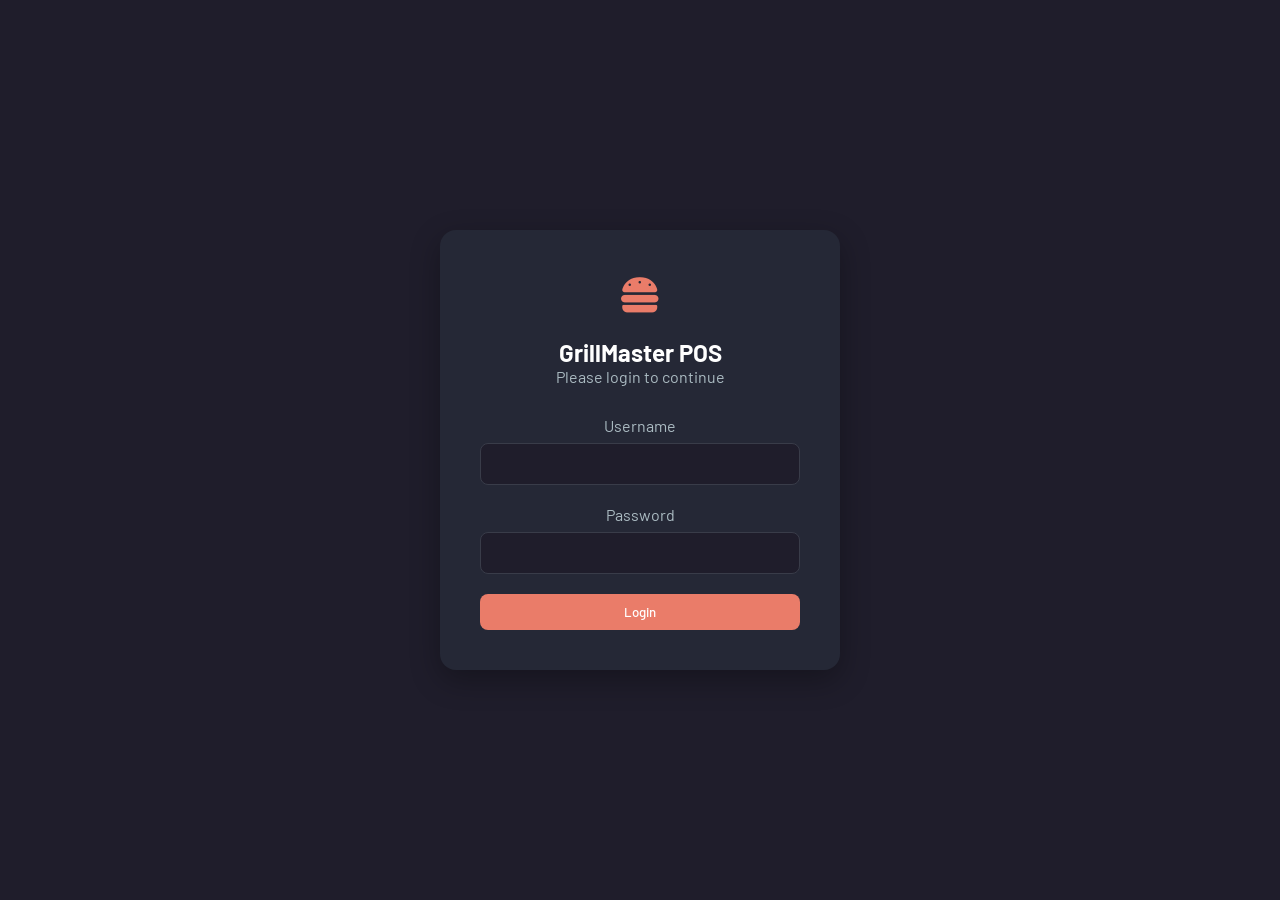
<file: index.html>
<!DOCTYPE html>
<html lang="en">
<head>
    <meta charset="UTF-8">
    <meta name="viewport" content="width=device-width, initial-scale=1.0">
    <title>GrillMaster POS - Login</title>
    <link rel="stylesheet" href="styles.css">
    <link href="https://fonts.googleapis.com/css2?family=Barlow:wght@400;500;600;700&display=swap" rel="stylesheet">
    <link rel="stylesheet" href="https://cdnjs.cloudflare.com/ajax/libs/font-awesome/6.4.0/css/all.min.css">
</head>
<body>
    <!-- Login Page Content -->
    <div id="login-overlay" style="display: flex;">
        <div class="login-box">
            <div class="logo" style="margin-bottom: 20px; color: #ea7c69; font-size: 40px;">
                <i class="fa-solid fa-burger"></i>
            </div>
            <h2>GrillMaster POS</h2>
            <p style="color: #abbbc2; margin-bottom: 30px;">Please login to continue</p>
            <form id="login-form">
                <div class="form-group">
                    <label>Username</label>
                    <input type="text" id="login-username" required>
                </div>
                <div class="form-group">
                    <label>Password</label>
                    <input type="password" id="login-password" required>
                </div>
                <button type="submit" class="btn-primary" style="width: 100%;">Login</button>
            </form>
        </div>
    </div>

    <script src="script.js"></script>
</body>
</html>
</file>
<file: styles.css>
:root {
    --bg-color: #1f1d2b;
    --panel-color: #252836;
    --accent-color: #ea7c69;
    --text-color: #ffffff;
    --text-secondary: #abbbc2;
    --border-color: #393c49;
    --success-color: #50d1aa;
    --danger-color: #ff7ca3;
    --warning-color: #ffb572;
}

* {
    margin: 0;
    padding: 0;
    box-sizing: border-box;
    font-family: 'Barlow', sans-serif;
}

body {
    background-color: var(--bg-color);
    color: var(--text-color);
    height: 100vh; /* Fallback */
    height: 100dvh;
    overflow: hidden;
}

/* Login Overlay */
#login-overlay {
    position: fixed;
    top: 0;
    left: 0;
    width: 100%;
    height: 100%;
    background-color: var(--bg-color);
    z-index: 1000;
    display: flex;
    justify-content: center;
    align-items: center;
}

.login-box {
    background-color: var(--panel-color);
    padding: 40px;
    border-radius: 16px;
    width: 100%;
    max-width: 400px;
    text-align: center;
    box-shadow: 0 10px 30px rgba(0,0,0,0.3);
}

.container {
    display: grid;
    grid-template-columns: 100px 1fr 350px;
    height: 100%;
    overflow: hidden;
}

.dashboard-page .container {
    grid-template-columns: 100px 1fr;
}

.sidebar {
    background-color: var(--bg-color);
    display: flex;
    flex-direction: column;
    align-items: center;
    padding: 20px 0;
    border-right: 1px solid var(--border-color);
    height: 100%;
    overflow-y: auto;
}

.sidebar .logo {
    background-color: rgba(234, 124, 105, 0.2);
    color: var(--accent-color);
    width: 56px;
    height: 56px;
    border-radius: 12px;
    display: flex;
    justify-content: center;
    align-items: center;
    font-size: 24px;
    margin-bottom: 40px;
}

.sidebar nav ul {
    list-style: none;
    display: flex;
    flex-direction: column;
    gap: 20px;
}

.sidebar nav li {
    width: 80px;
    height: 80px;
    display: flex;
    justify-content: center;
    align-items: center;
    border-radius: 12px;
    cursor: pointer;
    transition: all 0.3s ease;
}

.sidebar nav li a {
    color: var(--accent-color);
    font-size: 24px;
    text-decoration: none;
}

.sidebar nav li.active {
    background-color: var(--panel-color);
}

.sidebar nav li.active a {
    color: #fff;
    background-color: var(--accent-color);
    width: 56px;
    height: 56px;
    display: flex;
    justify-content: center;
    align-items: center;
    border-radius: 8px;
    box-shadow: 0px 8px 24px rgba(234, 124, 105, 0.3);
}

.sidebar .logout {
    margin-top: auto;
    width: 80px;
    height: 80px;
    display: flex;
    justify-content: center;
    align-items: center;
}

.sidebar .logout a {
    color: var(--accent-color);
    font-size: 24px;
}

.main-content {
    padding: 20px;
    overflow-y: auto;
    height: 100%;
}

.section {
    display: none;
}

.section.active {
    display: block;
}

header {
    display: flex;
    justify-content: space-between;
    align-items: center;
    margin-bottom: 30px;
}

.header-title h1 {
    font-size: 28px;
    font-weight: 600;
}

.header-title p {
    color: var(--text-secondary);
    font-size: 16px;
    margin-top: 5px;
}

.search-bar {
    background-color: var(--panel-color);
    padding: 14px;
    border-radius: 8px;
    display: flex;
    align-items: center;
    width: 300px;
    border: 1px solid var(--border-color);
}

.search-bar i {
    color: var(--text-color);
    margin-right: 10px;
}

.search-bar input {
    background: transparent;
    border: none;
    color: var(--text-color);
    width: 100%;
    outline: none;
}

/* Categories */
.categories {
    display: flex;
    gap: 20px;
    margin-bottom: 30px;
    border-bottom: 1px solid var(--border-color);
    padding-bottom: 10px;
}

.category-btn {
    background: transparent;
    border: none;
    color: var(--text-secondary);
    font-size: 16px;
    font-weight: 600;
    cursor: pointer;
    padding-bottom: 10px;
    position: relative;
}

.category-btn.active {
    color: var(--accent-color);
}

.category-btn.active::after {
    content: '';
    position: absolute;
    bottom: -11px;
    left: 0;
    width: 50%;
    height: 3px;
    background-color: var(--accent-color);
    border-radius: 2px;
}

/* Product Grid */
.product-grid {
    display: grid;
    grid-template-columns: repeat(auto-fill, minmax(200px, 1fr));
    gap: 20px;
}

.product-card {
    background-color: var(--panel-color);
    border-radius: 16px;
    padding: 24px;
    text-align: center;
    cursor: pointer;
    transition: transform 0.2s;
    position: relative;
    margin-top: 30px;
}

.product-card:hover {
    transform: translateY(-5px);
}

.product-card img {
    width: 130px;
    height: 130px;
    border-radius: 50%;
    object-fit: cover;
    margin-top: -60px;
    margin-bottom: 15px;
    box-shadow: 0 10px 20px rgba(0,0,0,0.2);
}

.product-card h3 {
    font-size: 16px;
    margin-bottom: 10px;
    font-weight: 500;
}

.product-card .price {
    font-size: 16px;
    color: var(--text-secondary);
    margin-bottom: 5px;
}

.product-card .stock {
    font-size: 14px;
    color: var(--text-secondary);
}

/* Cart Sidebar */
.cart-sidebar {
    background-color: var(--panel-color);
    padding: 24px;
    display: flex;
    flex-direction: column;
    border-left: 1px solid var(--border-color);
    height: 100%;
    overflow: hidden;
}

.cart-header h2 {
    font-size: 20px;
    margin-bottom: 24px;
}

.order-type-buttons {
    display: flex;
    gap: 10px;
    margin-bottom: 24px;
}

.type-btn {
    background: transparent;
    border: 1px solid var(--border-color);
    color: var(--accent-color);
    padding: 8px 16px;
    border-radius: 8px;
    cursor: pointer;
    font-weight: 600;
}

.type-btn.active {
    background-color: var(--accent-color);
    color: #fff;
    border-color: var(--accent-color);
}

.cart-items-header {
    display: grid;
    grid-template-columns: 2fr 1fr 1fr;
    color: var(--text-secondary);
    font-size: 16px;
    margin-bottom: 20px;
    padding-bottom: 10px;
    border-bottom: 1px solid var(--border-color);
}

.cart-items {
    flex: 1;
    overflow-y: auto;
    display: flex;
    flex-direction: column;
    gap: 20px;
    min-height: 0;
}

.cart-item {
    display: grid;
    grid-template-columns: 2fr 1fr 1fr;
    align-items: center;
}

.cart-item-info {
    display: flex;
    flex-direction: column;
    gap: 5px;
}

.cart-item-name {
    font-size: 14px;
    font-weight: 500;
    white-space: nowrap;
    overflow: hidden;
    text-overflow: ellipsis;
    max-width: 120px;
}

.cart-item-price {
    color: var(--text-secondary);
    font-size: 12px;
}

.cart-item-qty {
    display: flex;
    align-items: center;
    gap: 10px;
}

.qty-btn {
    background-color: var(--border-color);
    border: none;
    color: var(--text-color);
    width: 24px;
    height: 24px;
    border-radius: 4px;
    cursor: pointer;
    display: flex;
    justify-content: center;
    align-items: center;
}

.cart-item-total {
    text-align: right;
    font-weight: 500;
}

.cart-item-remove {
    grid-column: 1 / -1;
    margin-top: 10px;
    background: transparent;
    border: 1px solid var(--danger-color);
    color: var(--danger-color);
    padding: 5px;
    border-radius: 4px;
    cursor: pointer;
    width: 100%;
    display: flex;
    justify-content: center;
    align-items: center;
    gap: 5px;
}

.cart-footer {
    margin-top: auto;
    padding-top: 20px;
    border-top: 1px solid var(--border-color);
}

.summary-row {
    display: flex;
    justify-content: space-between;
    margin-bottom: 15px;
    color: var(--text-secondary);
}

.summary-row.total {
    color: var(--text-color);
    font-size: 18px;
    font-weight: 600;
    margin-top: 20px;
}

.btn-payment {
    width: 100%;
    background-color: var(--accent-color);
    color: #fff;
    border: none;
    padding: 16px;
    border-radius: 8px;
    font-size: 16px;
    font-weight: 600;
    cursor: pointer;
    box-shadow: 0 8px 24px rgba(234, 124, 105, 0.3);
    margin-top: 20px;
}

/* Tables */
.table-container {
    background-color: var(--panel-color);
    border-radius: 16px;
    padding: 20px;
    overflow-x: auto;
}

table {
    width: 100%;
    border-collapse: collapse;
    color: var(--text-color);
}

th, td {
    padding: 15px;
    text-align: left;
    border-bottom: 1px solid var(--border-color);
}

th {
    color: var(--text-secondary);
    font-weight: 500;
}

.btn-primary {
    background-color: var(--accent-color);
    color: #fff;
    border: none;
    padding: 10px 20px;
    border-radius: 8px;
    cursor: pointer;
    font-weight: 500;
}

.btn-icon {
    background: transparent;
    border: 1px solid var(--border-color);
    color: var(--text-color);
    width: 32px;
    height: 32px;
    border-radius: 8px;
    cursor: pointer;
    margin-right: 5px;
}

.btn-icon.delete {
    color: var(--danger-color);
    border-color: var(--danger-color);
}

.btn-view {
    background: transparent;
    border: 1px solid var(--accent-color);
    color: var(--accent-color);
    padding: 6px 12px;
    border-radius: 8px;
    cursor: pointer;
    font-weight: 500;
    transition: all 0.3s ease;
}

.btn-view:hover {
    background-color: var(--accent-color);
    color: #fff;
}

/* Modal */
.modal {
    display: none;
    position: fixed;
    z-index: 100;
    left: 0;
    top: 0;
    width: 100%;
    height: 100%;
    background-color: rgba(0,0,0,0.7);
}

.modal-content {
    background-color: var(--panel-color);
    margin: 5% auto;
    padding: 30px;
    border-radius: 16px;
    width: 90%;
    max-width: 400px;
    position: relative;
    max-height: 90vh;
    overflow-y: auto;
}

.close {
    position: absolute;
    right: 20px;
    top: 20px;
    color: var(--text-secondary);
    font-size: 28px;
    font-weight: bold;
    cursor: pointer;
}

.form-group {
    margin-bottom: 20px;
}

.form-group label {
    display: block;
    margin-bottom: 8px;
    color: var(--text-secondary);
}

.form-group input, .form-group select {
    width: 100%;
    padding: 12px;
    background-color: var(--bg-color);
    border: 1px solid var(--border-color);
    border-radius: 8px;
    color: var(--text-color);
    outline: none;
}

/* Scrollbar */
::-webkit-scrollbar {
    width: 6px;
}

::-webkit-scrollbar-track {
    background: var(--bg-color);
}

::-webkit-scrollbar-thumb {
    background: var(--border-color);
    border-radius: 3px;
}

/* Notification Toast */
.notification-container {
    position: fixed;
    top: 20px;
    right: 20px;
    z-index: 2000;
    display: flex;
    flex-direction: column;
    gap: 10px;
}

.notification {
    background-color: var(--panel-color);
    color: var(--text-color);
    padding: 16px 24px;
    border-radius: 8px;
    box-shadow: 0 4px 12px rgba(0,0,0,0.3);
    display: flex;
    align-items: center;
    gap: 12px;
    min-width: 300px;
    animation: slideIn 0.3s ease forwards;
    border-left: 4px solid var(--accent-color);
}

.notification.success { border-left-color: var(--success-color); }
.notification.error { border-left-color: var(--danger-color); }
.notification.warning { border-left-color: var(--warning-color); }

.notification i { font-size: 20px; }
.notification.success i { color: var(--success-color); }
.notification.error i { color: var(--danger-color); }
.notification.warning i { color: var(--warning-color); }

@keyframes slideIn {
    from { transform: translateX(100%); opacity: 0; }
    to { transform: translateX(0); opacity: 1; }
}

@keyframes slideOut {
    from { transform: translateX(0); opacity: 1; }
    to { transform: translateX(100%); opacity: 0; }
}

/* Mobile Cart Toggle Button (Default Hidden) */
.mobile-cart-toggle {
    display: none;
}

/* Responsive Design */
@media screen and (max-width: 1024px) {
    .container {
        grid-template-columns: 80px 1fr;
        position: relative;
    }
    
    .cart-sidebar {
        position: fixed;
        right: -100%;
        top: 0;
        height: 100vh;
        width: 100%;
        max-width: 400px;
        z-index: 100;
        transition: right 0.3s ease;
        box-shadow: -5px 0 15px rgba(0,0,0,0.5);
    }
    
    .cart-sidebar.open {
        right: 0;
    }

    /* Overlay when cart is open */
    .cart-overlay {
        display: none;
        position: fixed;
        top: 0;
        left: 0;
        width: 100%;
        height: 100%;
        background: rgba(0,0,0,0.5);
        z-index: 99;
    }
    
    .cart-overlay.open {
        display: block;
    }
    
    .mobile-cart-toggle {
        display: flex;
        position: fixed;
        bottom: 30px;
        right: 30px;
        background-color: var(--accent-color);
        color: white;
        width: 60px;
        height: 60px;
        border-radius: 50%;
        justify-content: center;
        align-items: center;
        font-size: 24px;
        border: none;
        box-shadow: 0 4px 12px rgba(234, 124, 105, 0.4);
        z-index: 95;
        cursor: pointer;
    }

    #cart-count-badge {
        position: absolute;
        top: 0;
        right: 0;
        background-color: white;
        color: var(--accent-color);
        font-size: 12px;
        font-weight: bold;
        width: 20px;
        height: 20px;
        border-radius: 50%;
        display: flex;
        justify-content: center;
        align-items: center;
        border: 2px solid var(--accent-color);
    }
}

@media screen and (max-width: 768px) {
    .container, .dashboard-page .container {
        display: flex;
        flex-direction: column-reverse;
        height: 100vh;
    }

    /* Bottom Navigation */
    .sidebar {
        flex-direction: row;
        width: 100%;
        height: 70px;
        padding: 0;
        border-right: none;
        border-top: 1px solid var(--border-color);
        justify-content: space-around;
        z-index: 90;
        position: relative;
    }

    .sidebar .logo, .sidebar .logout {
        display: none;
    }

    .sidebar nav ul {
        flex-direction: row;
        gap: 0;
        width: 100%;
        justify-content: space-around;
    }

    .sidebar nav li {
        width: auto;
        height: auto;
        padding: 10px;
    }
    
    .sidebar nav li.active {
        background-color: transparent;
    }

    .sidebar nav li.active a {
        box-shadow: none;
        transform: translateY(-5px);
    }

    /* Main Content */
    .main-content {
        flex: 1;
        padding: 15px;
        padding-bottom: 80px;
    }

    /* Header */
    header {
        flex-direction: column;
        align-items: flex-start;
        gap: 15px;
    }

    .search-bar {
        width: 100%;
    }

    /* Categories */
    .categories {
        overflow-x: auto;
        padding-bottom: 5px;
        white-space: nowrap;
    }
    
    .category-btn {
        margin-right: 15px;
    }

    /* Cart Sidebar Mobile Full Width */
    .cart-sidebar {
        width: 100%;
        right: -100%;
    }
    
    .mobile-cart-toggle {
        bottom: 90px;
    }
    
    /* Modal adjustments */
    .modal-content {
        width: 90%;
        margin: 5% auto;
        max-height: 85vh;
    }
    
    .product-grid {
        grid-template-columns: repeat(auto-fill, minmax(140px, 1fr));
        gap: 15px;
    }
    
    .product-card {
        padding: 15px;
    }
    
    .product-card img {
        width: 100px;
        height: 100px;
        margin-top: -40px;
    }
}
</file>
<file: dashboard.css>
/* Dashboard Specific Styles */

.dashboard-stats {
    display: grid;
    grid-template-columns: repeat(auto-fit, minmax(200px, 1fr));
    gap: 20px;
    margin-top: 20px;
    margin-bottom: 20px;
}

.stat-card {
    background-color: var(--panel-color);
    padding: 24px;
    border-radius: 12px;
    display: flex;
    flex-direction: column;
    gap: 10px;
    transition: transform 0.2s ease;
}

.stat-card:hover {
    transform: translateY(-5px);
    background-color: #2d303e;
}

.stat-icon {
    width: 40px;
    height: 40px;
    border-radius: 8px;
    display: flex;
    align-items: center;
    justify-content: center;
    font-size: 20px;
    margin-bottom: 5px;
}

.stat-icon.revenue { background: rgba(234, 124, 105, 0.15); color: var(--accent-color); }
.stat-icon.orders { background: rgba(255, 181, 114, 0.15); color: var(--warning-color); }
.stat-icon.customers { background: rgba(80, 209, 170, 0.15); color: var(--success-color); }

.stat-label {
    color: var(--text-secondary);
    font-size: 14px;
    font-weight: 500;
}

.stat-value {
    font-size: 28px;
    font-weight: 600;
    color: var(--text-color);
}

.dashboard-grid {
    display: grid;
    grid-template-columns: 2fr 1fr;
    gap: 24px;
}

.dashboard-card {
    background-color: var(--panel-color);
    border-radius: 12px;
    padding: 24px;
    height: 100%;
    overflow-x: auto;
}

.card-header {
    display: flex;
    justify-content: space-between;
    align-items: center;
    margin-bottom: 20px;
}

.card-header h3 {
    font-size: 18px;
    font-weight: 600;
}

.card-header a {
    color: var(--accent-color);
    text-decoration: none;
    font-size: 14px;
    font-weight: 500;
}

/* Modern Table */
.table-modern {
    width: 100%;
    border-collapse: separate;
    border-spacing: 0 8px;
}

.table-modern th {
    text-align: left;
    color: var(--text-secondary);
    font-weight: 500;
    padding: 0 15px 10px 15px;
    font-size: 14px;
}

.table-modern td {
    background-color: #2d303e;
    padding: 15px;
    font-size: 14px;
}

.table-modern tr td:first-child { border-top-left-radius: 8px; border-bottom-left-radius: 8px; }
.table-modern tr td:last-child { border-top-right-radius: 8px; border-bottom-right-radius: 8px; }

/* Top Selling List */
.top-item {
    display: flex;
    align-items: center;
    gap: 15px;
    padding: 12px 0;
    border-bottom: 1px solid var(--border-color);
}

.top-item:last-child { border-bottom: none; }

.top-item img {
    width: 50px;
    height: 50px;
    border-radius: 50%;
    object-fit: cover;
}

.top-item-info h4 {
    font-size: 15px;
    margin-bottom: 4px;
}

.top-item-info p {
    font-size: 13px;
    color: var(--text-secondary);
}

/* Low Stock List */
.stock-item {
    display: flex;
    justify-content: space-between;
    align-items: center;
    padding: 12px;
    background-color: #2d303e;
    border-radius: 8px;
    margin-bottom: 10px;
}

.stock-info h4 {
    font-size: 14px;
    margin-bottom: 4px;
}

.stock-badge {
    padding: 4px 10px;
    border-radius: 4px;
    font-size: 12px;
    font-weight: 600;
}

.stock-badge.critical { background: rgba(255, 124, 163, 0.15); color: var(--danger-color); }
.stock-badge.low { background: rgba(255, 181, 114, 0.15); color: var(--warning-color); }

/* Responsive Dashboard */
@media screen and (max-width: 768px) {
    .dashboard-grid {
        grid-template-columns: 1fr;
    }
}
</file>
